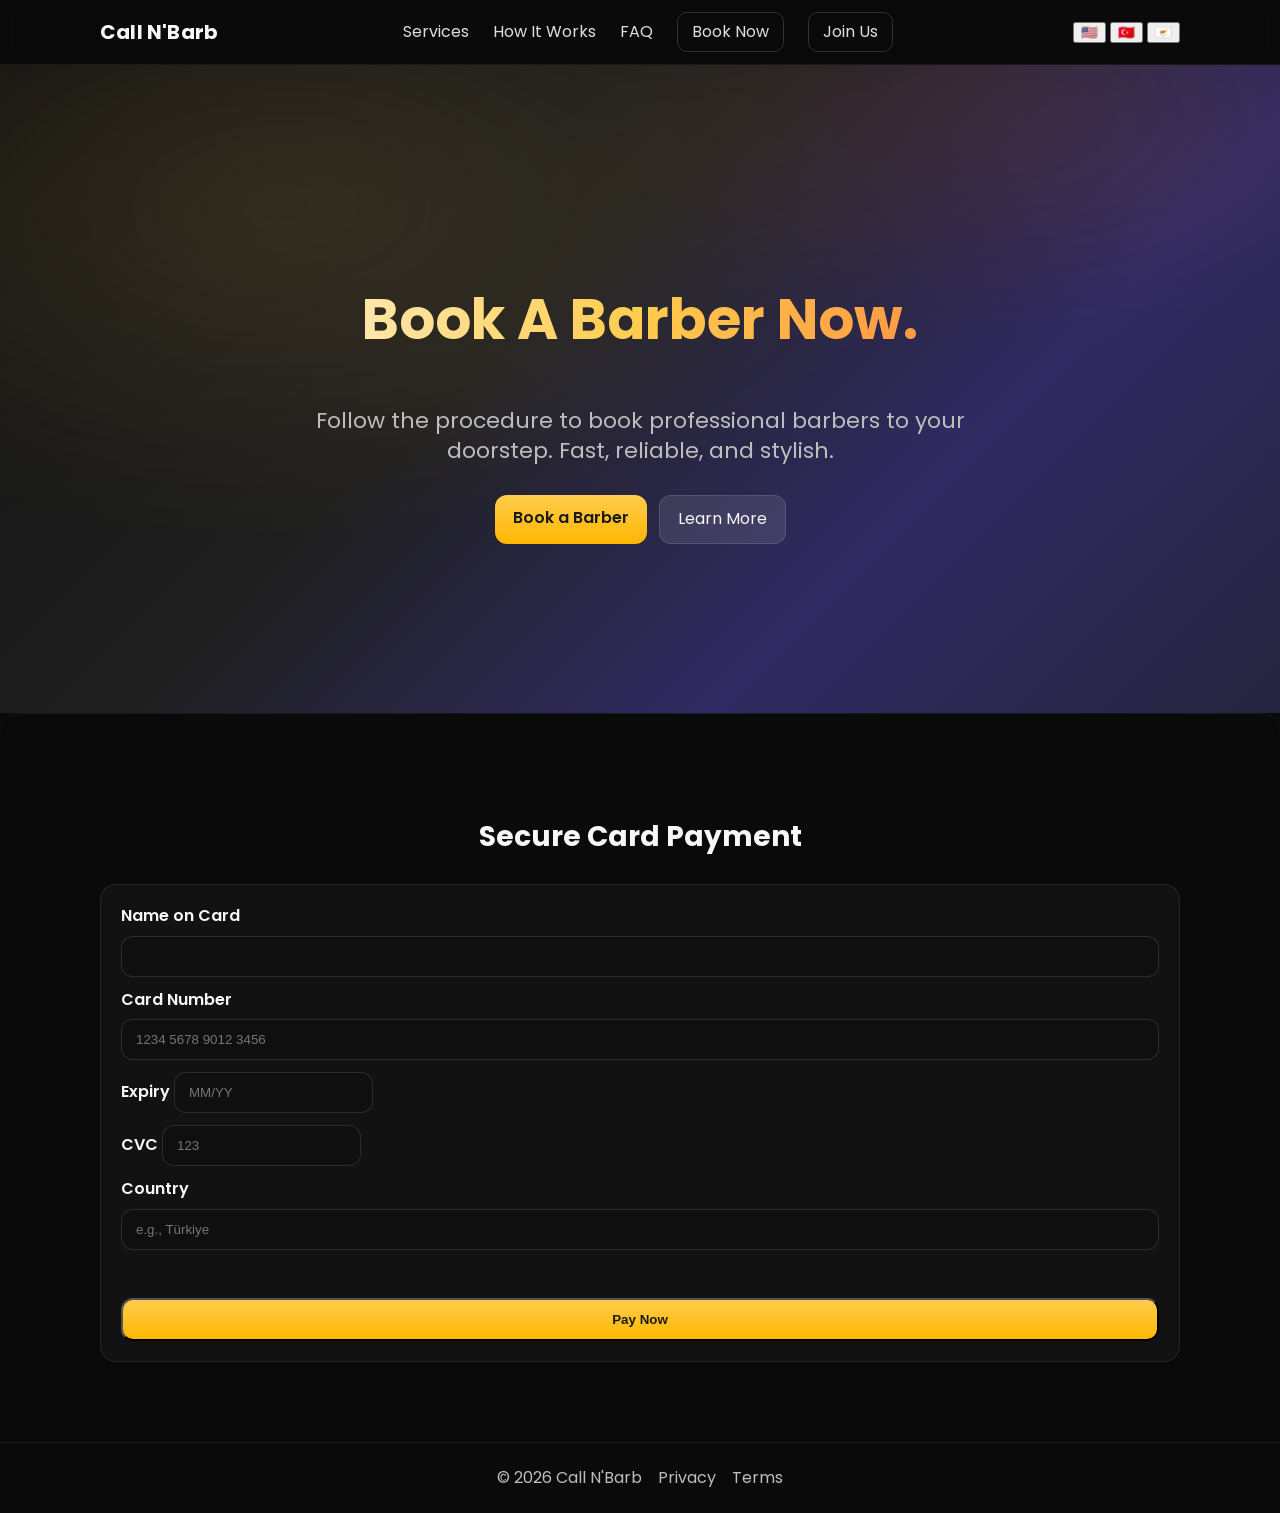
<file: book.html>
<!DOCTYPE html>
<html lang="en">
  <head>
    <meta charset="UTF-8" />
    <meta name="viewport" content="width=device-width, initial-scale=1" />
    <title>Call N'Barb — Home Barbing Anywhere</title>
    <meta name="description" content="On-demand home barbering service anywhere in the world. Book professional barbers to your doorstep with Call N'Barb." />
    <link rel="preconnect" href="https://fonts.googleapis.com" />
    <link rel="preconnect" href="https://fonts.gstatic.com" crossorigin />
    <link href="https://fonts.googleapis.com/css2?family=Poppins:wght@400;600;700&display=swap" rel="stylesheet" />
    <link rel="stylesheet" href="styles.css" />
  </head>
  <body>
       <header class="site-header">
      <div class="container header-inner">
        <a class="logo" href="index.html">Call N'Barb</a>
        <button class="nav-toggle" aria-expanded="false" aria-label="Toggle Navigation"><span></span><span></span><span></span></button>
        <nav class="nav">
          <a href="#services" data-i18n="nav_services">Services</a>
          <a href="#how" data-i18n="nav_how">How It Works</a>
          <a href="#faq" data-i18n="nav_faq">FAQ</a>
           <a href="book.html" class="btn btn-outline" data-i18n="nav_cta">Book Now</a>
          <a href="join.html" class="btn btn-outline" data-i18n="nav_cta">Join Us</a>
        </nav>

         <div class="lang">
          <div class="lang-switch" role="group" aria-label="Language">
            <button class="lang-btn" data-lang="en" aria-label="English">🇺🇸</button>
            <button class="lang-btn" data-lang="tr" aria-label="Türkçe">🇹🇷</button>
            <button class="lang-btn" data-lang="el" aria-label="Ελληνικά (Κύπρος)">🇨🇾</button>
          </div>
        </div>
      </div>
    </header>
    <main>
      <section class="hero" id="hero">
        <div class="container hero-content">
          <h1 class="hero-title" data-i18n="hero_title">Book A Barber Now.</h1>
          <p class="hero-subtitle" data-i18n="hero_subtitle"> Follow the procedure to book professional barbers to your doorstep. Fast, reliable, and stylish.</p>
          <div class="hero-actions">
            <a href="#cta" class="btn btn-primary" data-i18n="hero_book">Book a Barber</a>
            <a href="#how" class="btn btn-secondary" data-i18n="hero_learn">Learn More</a>
          </div>
        </div>
    </section>

    <section class="section" id="payment">
      <div class="container">
        <h2 class="section-title">Secure Card Payment</h2>
        <div class="contact-form">
          <form id="payment-form" novalidate>
            <div class="form-field">
              <label for="card-name">Name on Card</label>
              <input type="text" id="card-name" name="card_name" required />
            </div>
            <div class="form-field">
              <label for="card-number">Card Number</label>
              <input type="text" id="card-number" name="card_number" inputmode="numeric" autocomplete="cc-number" placeholder="1234 5678 9012 3456" required />
            </div>
            <div class="form-field" style="display:flex;gap:12px">
              <div style="flex:1">
                <label for="card-exp">Expiry</label>
                <input type="text" id="card-exp" name="card_exp" inputmode="numeric" autocomplete="cc-exp" placeholder="MM/YY" required />
              </div>
              <div style="flex:1">
                <label for="card-cvc">CVC</label>
                <input type="text" id="card-cvc" name="card_cvc" inputmode="numeric" autocomplete="cc-csc" placeholder="123" required />
              </div>
            </div>
            <div class="form-field">
              <label for="country">Country</label>
              <input type="text" id="country" name="country" placeholder="e.g., Türkiye" />
            </div>
            <div class="form-status" aria-live="polite"></div>
            <button type="submit" class="btn btn-primary">Pay Now</button>
          </form>
        </div>
      </div>
    </section>

    <footer class="site-footer">
      <div class="container footer-inner">
        <span>© <span id="year"></span> Call N'Barb</span>
        <a href="privacy.html" class="footer-link">Privacy</a>
        <a href="privacy.html" class="footer-link">Terms</a>
      </div>
    </footer>

    <script src="script.js"></script>
  </body>
  </html>
</file>
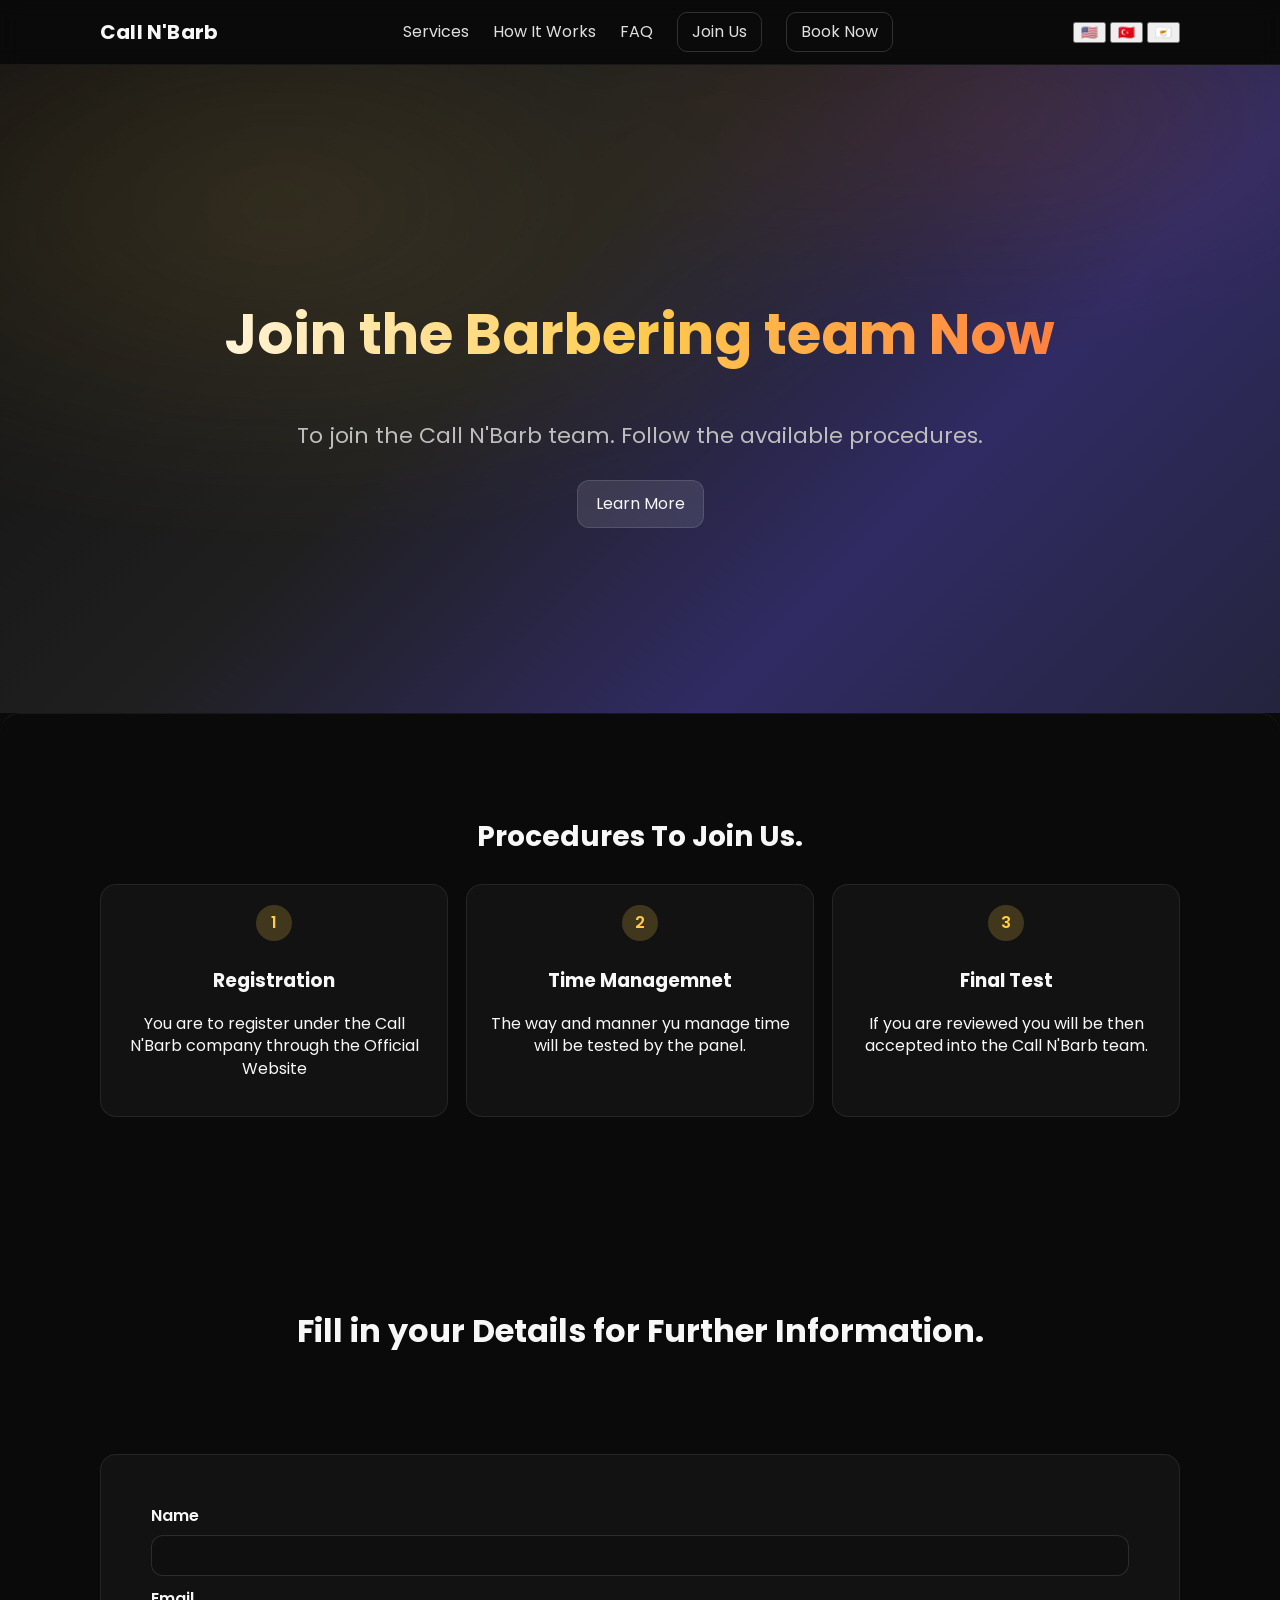
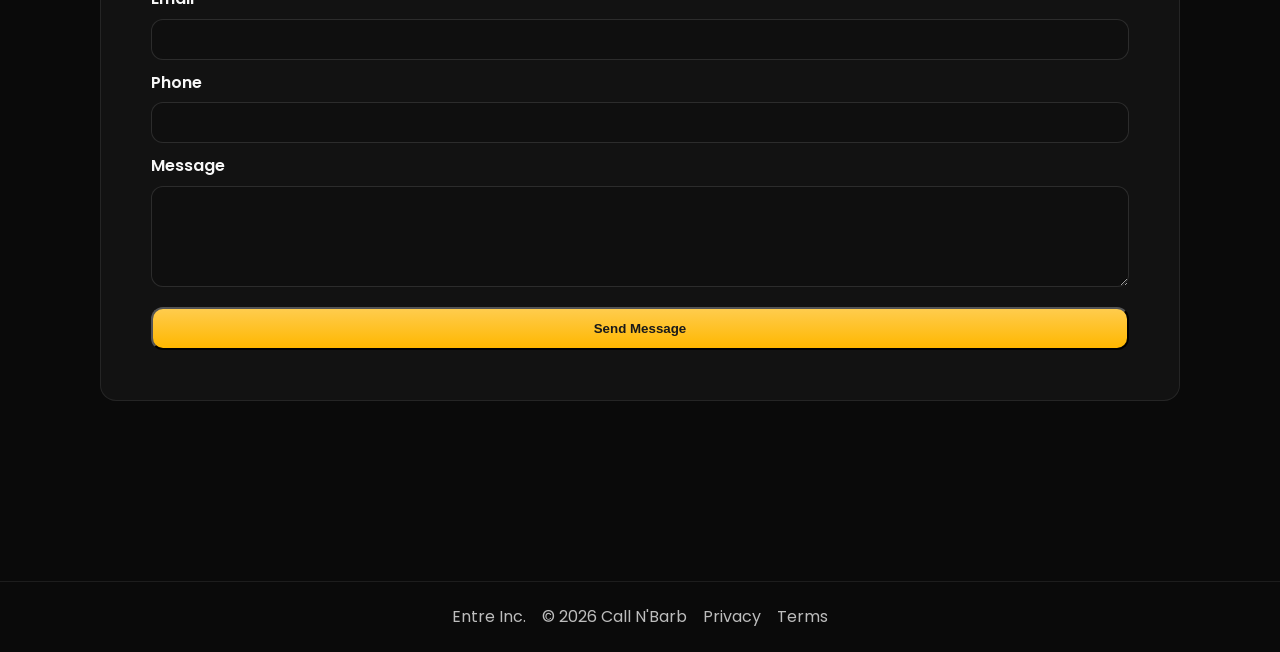
<file: join.html>
<!DOCTYPE html>
<html lang="en">
  <head>
    <meta charset="UTF-8" />
    <meta name="viewport" content="width=device-width, initial-scale=1" />
    <title>Call N'Barb — Join Us Now.</title>
    <meta name="description" content="On-demand home barbering service anywhere in the world. Book professional barbers to your doorstep with Call N'Barb." />
    <link rel="preconnect" href="https://fonts.googleapis.com" />
    <link rel="preconnect" href="https://fonts.gstatic.com" crossorigin />
    <link href="https://fonts.googleapis.com/css2?family=Poppins:wght@400;600;700&display=swap" rel="stylesheet" />
    <link rel="stylesheet" href="styles.css" />
  </head>
  <body>
    <header class="site-header">
      <div class="container header-inner">
        <a class="logo" href="index.html">Call N'Barb</a>
        <button class="nav-toggle" aria-expanded="false" aria-label="Toggle Navigation">
          <span></span><span></span><span></span>
        </button>
        <nav class="nav">
          <a href="#services" data-i18n="nav_services">Services</a>
          <a href="#how" data-i18n="nav_how">How It Works</a>
          <a href="#faq" data-i18n="nav_faq">FAQ</a>
           <a href="join.html" class="btn btn-outline" data-i18n="nav_cta">Join Us</a>
          <a href="book.html" class="btn btn-outline" data-i18n="nav_cta">Book Now</a>
        </nav>

        <div class="lang">
          <div class="lang-switch" role="group" aria-label="Language">
            <button class="lang-btn" data-lang="en" aria-label="English">🇺🇸</button>
            <button class="lang-btn" data-lang="tr" aria-label="Türkçe">🇹🇷</button>
            <button class="lang-btn" data-lang="el" aria-label="Ελληνικά (Κύπρος)">🇨🇾</button>
          </div>
        </div>
      </div>
    </header>

      <main>
      <section class="hero" id="hero">
        <div class="container hero-content">
          <h1 class="hero-title" data-i18n="hero_title"> Join the Barbering team Now</h1>
          <p class="hero-subtitle" data-i18n="hero_subtitle"> To join the Call N'Barb team. Follow the available procedures.</p>
          <div class="hero-actions">
            <a href="#how" class="btn btn-secondary" data-i18n="hero_learn">Learn More</a>
          </div>
        </div>
    </section>

     <section class="section" id="how">
        <div class="container">
          <h2 class="section-title" data-i18n="section_how_title">Procedures To Join Us.</h2>
          <div class="steps">
            <div class="step">
              <span class="step-number">1</span>
              <h3 data-i18n="step1_title">Registration</h3>
              <p data-i18n="step1_desc">You are to register under the Call N'Barb company through the Official Website</p>
            </div>
            <div class="step">
              <span class="step-number">2</span>
              <h3 data-i18n="step2_title">Time Managemnet</h3>
              <p data-i18n="step2_desc">The way and manner yu manage time will be tested by the panel.</p>
            </div>
            <div class="step">
              <span class="step-number">3</span>
              <h3 data-i18n="step3_title">Final Test</h3>
              <p data-i18n="step3_desc">If you are reviewed you will be then accepted into the Call N'Barb team.</p>
            </div>
            
          </div>
        </div>
      </section>
   <section class="contact" id="contact">
       <!-- <div class="container">
          <h2>Get in Touch</h2>
          <div class="contact-grid">
            <div class="contact-info">
              <h3>Email</h3>
              <p><a href="mailto:hello@callnbarb.com">hello@callnbarb.com</a></p>
              <h3>Phone</h3>
              <p><a href="tel:+1234567890">+1 (234) 567-890</a></p>
              <h3>Address</h3>
              <p>Anywhere, Worldwide</p>
              <h3>Hours</h3>
              <p>Mon–Sat 08:00–20:00</p>
            </div>-->
            <h3 class="connect" style="justify-content: center; display: flexbox; text-align: center; font-size: xx-large; font-weight: 500px;"> Fill in your Details for Further Information.</h3>
            <div class="contact-form" style="padding: 50px; margin: 100px;">
              
              <form id="contact-form" action="#" method="post" novalidate>
                <div class="form-field">
                  <label for="name">Name</label>
                  <input type="text" id="name" name="name" required />
                </div>
                <div class="form-field">
                  <label for="email">Email</label>
                  <input type="email" id="email" name="email" required />
                </div>
                <div class="form-field">
                  <label for="phone">Phone</label>
                  <input type="phone" id="email" name="email" required />
                </div>
                <div class="form-field">
                  <label for="message">Message</label>
                  <textarea id="message" name="message" rows="5" required></textarea>
                </div>
                <button type="submit" class="btn btn-primary">Send Message</button>
              </form>
            </div>
          </div>
        </div>
      </section>
    </main>

 <footer class="site-footer">
      <div class="container footer-inner">
        Entre Inc. <br>
        <span>© <span id="year"></span> Call N'Barb</span>
        <a href="#" class="footer-link" data-i18n="footer_privacy">Privacy</a>
        <a href="#" class="footer-link" data-i18n="footer_terms">Terms</a>
      </div>
    </footer>

    <script src="script.js"></script>
      </body>
          </html>
</file>
<file: styles.css>
:root{
    --bg:#0a0a0a;
    --text:#f7f7f7;
    --muted:#bdbdbd;
    --accent:#ffcc4d;
    --accent2:#ff6a3a;
    --gradient:linear-gradient(135deg,#111 0%,#1f1f1f 40%,#302b63 70%,#24243e 100%)
}
*{
    box-sizing:border-box
}
html,body{
    padding:0;
    margin:0
}
body{
    font-family:Poppins,
    system-ui,-apple-system,Segoe UI,Roboto,Ubuntu,Cantarell,Noto Sans,sans-serif;
    background:var(--bg);
    color:var(--text);
    line-height:1.4
}

.button { display: inline-flex; align-items: center; justify-content: center; height: 42px; padding: 0 18px; border-radius: 999px; text-decoration: none; font-weight: 600; }
.button.primary { color: #0a0f1a; background: linear-gradient(90deg, var(--primary), var(--primary-2)); box-shadow: 0 8px 24px rgba(106,168,255,0.35); }
.button.ghost { color: var(--text); border: 1px solid rgba(255,255,255,0.16); background: rgba(255,255,255,0.04); }
.button.primary:hover { filter: brightness(1.05); }
.button.ghost:hover { background: rgba(255,255,255,0.08); }


.hero { padding: 80px 0 40px; }
.hero-inner { display: grid; grid-template-columns: 1.1fr 0.9fr; gap: 48px; align-items: center; }
.hero-copy h1 { font-size: 48px; line-height: 1.05; margin: 0 0 16px; }
.hero-copy p { color: var(--muted); font-size: 18px; margin: 0 0 24px; }
.cta-row { display: flex; gap: 12px; margin-bottom: 18px; }
.store-badges { display: flex; gap: 12px; }
.badge { display: inline-flex; align-items: center; height: 36px; padding: 0 14px; border: 1px solid rgba(255,255,255,0.14); border-radius: 999px; color: var(--muted); text-decoration: none; }


.container{
    width:100%;
    max-width:1120px;
    margin:0 auto;
    padding:0 20px
}

.site-header{
    position:sticky;
    top:0;z-index:20;
    background:rgba(10,10,10,.7);
    backdrop-filter:saturate(180%) blur(10px);border-bottom:1px solid rgba(255,255,255,.06)
}
.header-inner{
    display:flex;
    align-items:center;
    justify-content:space-between;
    height:64px;
}
.logo{
    font-weight:700;
    letter-spacing:.2px;
    text-decoration:none;
    color:var(--text);
    font-size:20px;
}
.nav a{
    color:var(--text);text-decoration:none;margin-left:20px;opacity:.9}
.nav .btn-outline{border:1px solid rgba(255,255,255,.18);padding:8px 14px;border-radius:10px}
.nav-toggle{display:none;position:relative;width:40px;height:40px;border-radius:10px;border:1px solid rgba(255,255,255,.18);background:#121212;color:var(--text);align-items:center;justify-content:center;margin-right:12px}
.nav-toggle span{display:block;width:20px;height:2px;background:var(--text);margin:3px 0;transition:transform .2s ease,opacity .2s ease}
.lang{
    margin-left:16px;
    border-radius: 20px;
}
.sr-only{position:absolute;width:1px;height:1px;padding:0;margin:-1px;overflow:hidden;clip:rect(0,0,0,0);white-space:nowrap;border:0}
#lang-select{background:#121212;color:var(--text);border:1px solid rgba(255,255,255,.18);border-radius:30px;padding:8px 10px}

.hero{position:relative;overflow:hidden;background:var(--gradient);min-height:72vh;display:grid;place-items:center;padding:80px 0}
.hero:before{content:"";position:absolute;inset:-20%;background:radial-gradient(60% 60% at 30% 30%,rgba(255,204,77,.15) 0%,transparent 60%),radial-gradient(40% 40% at 70% 20%,rgba(255,106,58,.14) 0%,transparent 60%);filter:blur(40px);animation:drift 18s ease-in-out infinite;opacity:.8}
.hero-content{position:relative;text-align:center;z-index:2}
.hero-title{font-size:clamp(28px,5vw,56px);font-weight:700;background:linear-gradient(90deg,#fff,#ffcc4d,#ff6a3a);-webkit-background-clip:text;background-clip:text;color:transparent}
.hero-subtitle{font-size:clamp(16px,2.3vw,22px);color:var(--muted);max-width:720px;margin:16px auto 28px}
.hero-actions{display:flex;gap:12px;justify-content:center}

.btn{display:inline-block;border-radius:12px;padding:12px 18px;text-decoration:none;transition:transform .2s ease,box-shadow .2s ease}
.btn-primary{background:linear-gradient(180deg,#ffcc4d,#ffb700);color:#1a1a1a;font-weight:600}
.btn-primary:hover{transform:translateY(-2px);box-shadow:0 8px 20px rgba(255,204,77,.35)}
.btn-secondary{background:rgba(255,255,255,.1);color:var(--text);border:1px solid rgba(255,255,255,.12)}
.btn-secondary:hover{transform:translateY(-2px);box-shadow:0 8px 20px rgba(255,255,255,.15)}

.hero-visuals{position:absolute;inset:0;pointer-events:none}
.hero-photo{position:absolute;right:8%;top:20%;width:min(40%,520px);height:auto;border-radius:20px;border:1px solid rgba(255,255,255,.1);box-shadow:0 18px 40px rgba(0,0,0,.45);opacity:.88}
.icon{position:absolute;width:72px;height:72px;color:#ffd768;opacity:.85;filter:drop-shadow(0 10px 12px rgba(255,204,77,.25));animation:float 8s ease-in-out infinite}
.icon-scissors{top:16%;left:12%;animation-delay:.2s}
.icon-comb{bottom:12%;right:10%;color:#ff8a5b;animation-delay:1s}
.orb{position:absolute;border-radius:50%;filter:blur(8px);opacity:.35;mix-blend-mode:screen;animation:drift 16s ease-in-out infinite}
.orb-1{width:160px;height:160px;background:#ffcc4d;top:20%;right:20%}
.orb-2{width:120px;height:120px;background:#ff6a3a;bottom:18%;left:12%;animation-duration:20s}
.orb-3{width:200px;height:200px;background:#6ad3ff;top:60%;left:50%;animation-duration:22s}

@keyframes float{0%{transform:translate3d(0,0,0)}50%{transform:translate3d(0,-14px,0)}100%{transform:translate3d(0,0,0)}}
@keyframes drift{0%{transform:translate3d(0,0,0) scale(1)}50%{transform:translate3d(12px,-12px,0) scale(1.06)}100%{transform:translate3d(0,0,0) scale(1)}}

.section{
    padding:80px 0;
    border-radius: 20px;
    border-top:1px solid rgba(255,255,255,.06)
}
.section-title{text-align:center;font-size:28px;margin-bottom:28px}
.cards{display:grid;grid-template-columns:repeat(3,1fr);gap:18px}
.card{background:#121212;border:1px solid rgba(255,255,255,.08);border-radius:16px;padding:20px;transition:transform .2s ease,box-shadow .2s ease}
.card img{width:100%;height:180px;object-fit:cover;border-radius:12px;margin-bottom:12px;border:1px solid rgba(255,255,255,.06)}
.card:hover{transform:translateY(-4px);box-shadow:0 16px 32px rgba(0,0,0,.4)}
.card h3{margin:0 0 8px 0;font-size:20px}
.card p{margin:0;color:var(--muted)}

.steps{display:grid;grid-template-columns:repeat(3,1fr);gap:18px}
.step{background:#121212;border:1px solid rgba(255,255,255,.08);border-radius:16px;padding:20px;text-align:center}
.step-number{display:inline-flex;align-items:center;justify-content:center;width:36px;height:36px;border-radius:50%;background:rgba(255,204,77,.2);color:#ffcc4d;font-weight:600;margin-bottom:8px}

.cta{padding:80px 0;background:radial-gradient(80% 80% at 50% 50%,rgba(255,204,77,.12) 0%,transparent 60%)}
.cta-inner{display:grid;place-items:center;text-align:center;gap:8px}

.faq .faq-list{display:grid;gap:12px}
.faq details{background:#121212;border:1px solid rgba(255,255,255,.08);border-radius:12px;padding:12px}
.faq summary{cursor:pointer;color:var(--text);font-weight:600}
.faq p{color:var(--muted);margin-top:8px}

.site-footer{border-top:1px solid rgba(255,255,255,.08);padding:24px 0}
.footer-inner{display:flex;gap:16px;align-items:center;justify-content:center;color:var(--muted)}
.footer-link{color:var(--muted);text-decoration:none}

@media (max-width:900px){
  .nav-toggle{display:inline-flex}
  .header-inner{gap:10px}
  .nav{position:absolute;top:64px;left:0;right:0;background:#0f0f0f;border-bottom:1px solid rgba(255,255,255,.08);display:none;flex-direction:column;padding:12px 20px}
  .nav a{margin:10px 0}
  .nav.is-open{display:flex}
  .cards,.steps{
    grid-template-columns:1fr 1fr
  }
}
@media (max-width:600px){
    .cards,.steps{
        grid-template-columns:1fr
    }
    .hero{
        padding:64px 0
    }
    .icon{
        width:56px;
        height:56px
    }.hero-photo{
        position:static;
        width:92%;
        margin:0 auto 12px;
        display:block
    }
}

@media (prefers-reduced-motion:reduce)
{
    *{
        animation:none!important;transition: none;
        !important
    }
}

.contact{padding:80px 0}
.contact h2{font-size:28px;margin-bottom:18px}
.contact-grid{display:grid;grid-template-columns:1fr 1fr;gap:18px;align-items:start}
.contact-info{background:#121212;border:1px solid rgba(255,255,255,.08);border-radius:16px;padding:20px}
.contact-info h3{margin:12px 0 6px;font-size:18px}
.contact-info p{margin:0 0 10px;color:var(--muted)}
.contact-info a{color:var(--accent);text-decoration:none}
.contact-form{background:#121212;border:1px solid rgba(255,255,255,.08);border-radius:16px;padding:20px}
.form-status{color:var(--muted);min-height:20px;margin-bottom:8px}
.form-field{display:flex;flex-direction:column;gap:8px;margin-bottom:12px}
.form-field label{font-weight:600;color:var(--text)}
.form-field input,.form-field textarea{background:#0f0f0f;border:1px solid rgba(255,255,255,.12);color:var(--text);border-radius:12px;padding:12px 14px;outline:none}
.form-field input:focus,.form-field textarea:focus{border-color:rgba(255,204,77,.6);box-shadow:0 0 0 3px rgba(255,204,77,.15)}
.contact-form button{width:100%;margin-top:8px}



.features { padding: 72px 0; }
.features h2 { text-align: center; font-size: 36px; margin: 0 0 8px; }
.section-subtitle { text-align: center; color: var(--muted); margin-bottom: 32px; }
.feature-grid { display: grid; grid-template-columns: repeat(3, 1fr); gap: 18px; }
.feature-card { background: rgba(255,255,255,0.05); border: 1px solid rgba(255,255,255,0.08); border-radius: var(--radius); padding: 20px; }
.feature-card .icon { font-size: 24px; }
.feature-card h3 { margin: 8px 0 8px; }
.feature-card p { color: var(--muted); }

.showcase { padding: 72px 0; }
.showcase h2 { text-align: center; font-size: 32px; margin-bottom: 12px; }
.showcase-grid { display: grid; grid-template-columns: 1.2fr 0.8fr; grid-template-rows: 220px 220px; gap: 14px; }
.shot { border-radius: var(--radius); border: 1px solid rgba(255,255,255,0.08); background: linear-gradient(135deg, rgba(106,168,255,0.15), rgba(123,255,211,0.12)); box-shadow: inset 0 0 0 1px rgba(255,255,255,0.06); }
.shot.a { grid-row: 1 / span 2; }
.shot.b { }
.shot.c { }

@media (max-width:900px){.contact-grid{grid-template-columns:1fr}}
@media (max-width:600px){.contact-grid{grid-template-columns:1fr}}
</file>
